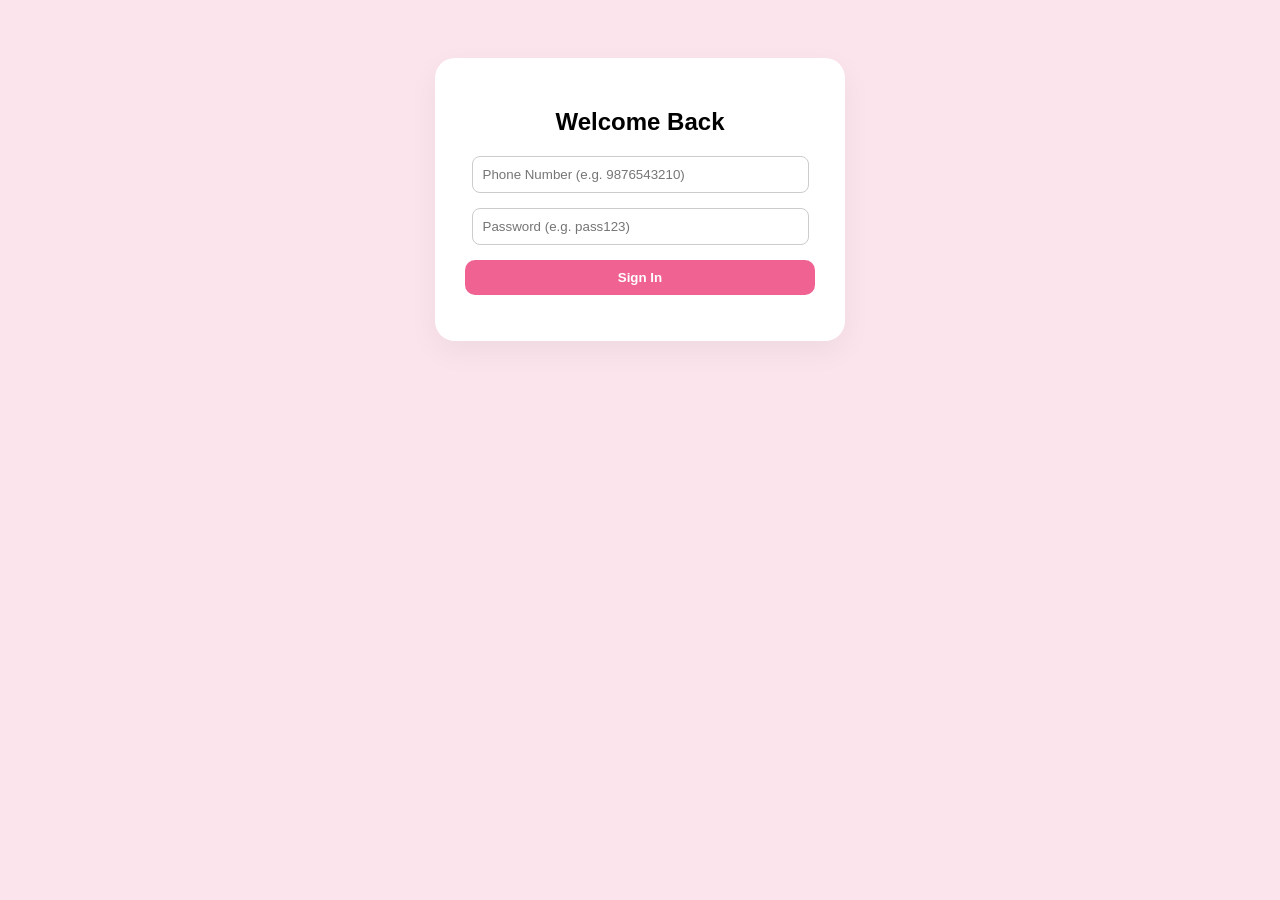
<file: frontend/index.html>
<!DOCTYPE html>
<html>
<head>
    <title>Hospital Login</title>
    <link rel="stylesheet" href="style.css">
</head>
<body class="pink-theme">
    <div class="card">
        <h2>Welcome Back</h2>
        <input type="text" id="phone" placeholder="Phone Number (e.g. 9876543210)">
        <input type="password" id="password" placeholder="Password (e.g. pass123)">
        <button onclick="loginUser()">Sign In</button>
        <p id="error-msg" style="color:red;"></p>
    </div>
    <script src="script.js"></script>
</body>
</html>
</file>
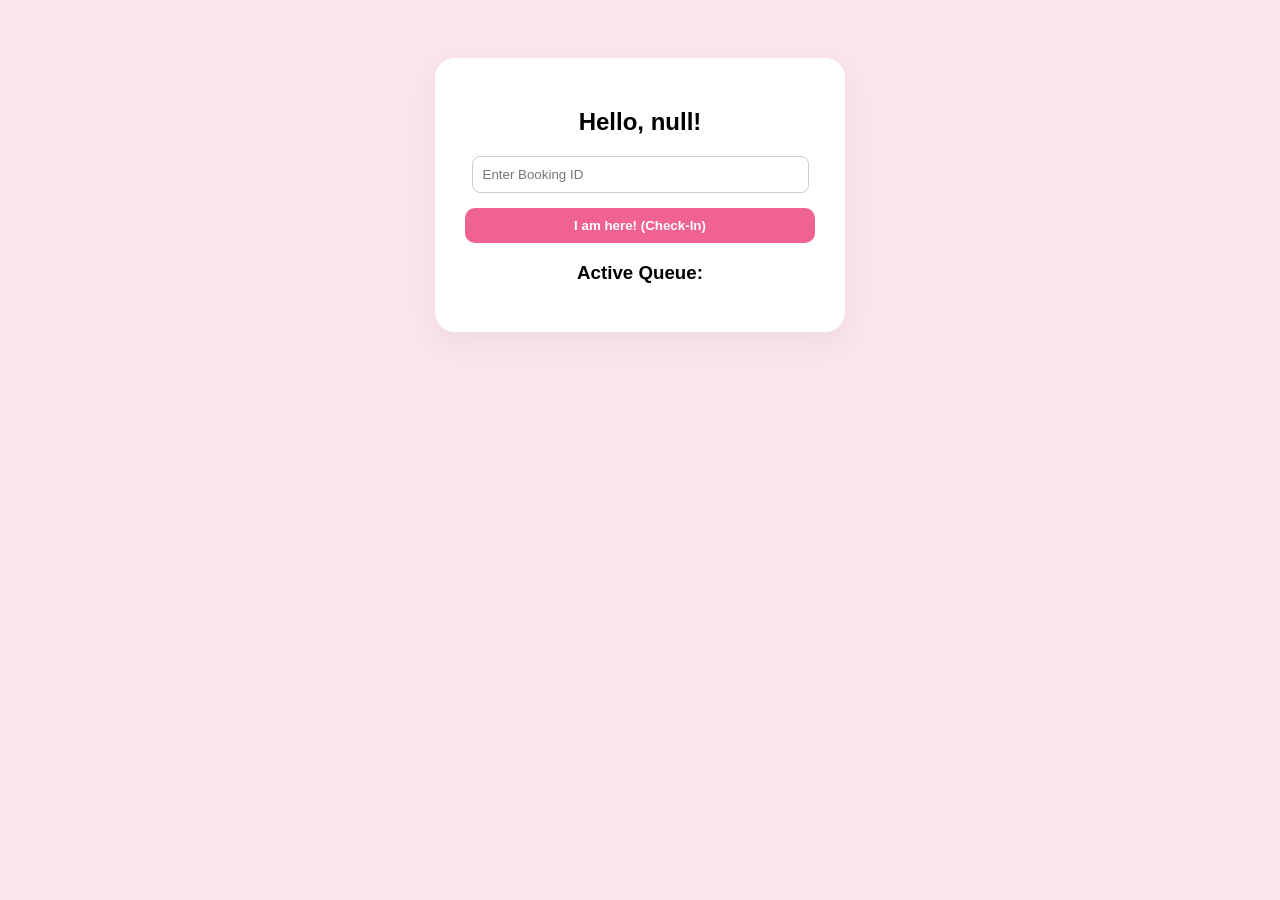
<file: frontend/dashboard.html>
<!DOCTYPE html>
<html>
<head>
    <title>Live Queue</title>
    <link rel="stylesheet" href="style.css">
</head>
<body class="pink-theme">
    <div class="card">
        <h2 id="patient-greeting">Live Queue Dashboard</h2>
        <div id="checkin-section">
            <input type="text" id="booking-id-input" placeholder="Enter Booking ID">
            <button onclick="checkIn()">I am here! (Check-In)</button>
        </div>
        <h1 id="wait-time-display" style="display:none; color:#f06292; font-size: 3rem;"></h1>
        
        <h3>Active Queue:</h3>
        <div id="queue-list"></div>
    </div>
    <script src="script.js"></script>
    <script>
        document.getElementById('patient-greeting').innerText = `Hello, ${localStorage.getItem('patient_name')}!`;
        setInterval(loadQueue, 5000); // Auto-refresh queue every 5 seconds
    </script>
</body>
</html>
</file>
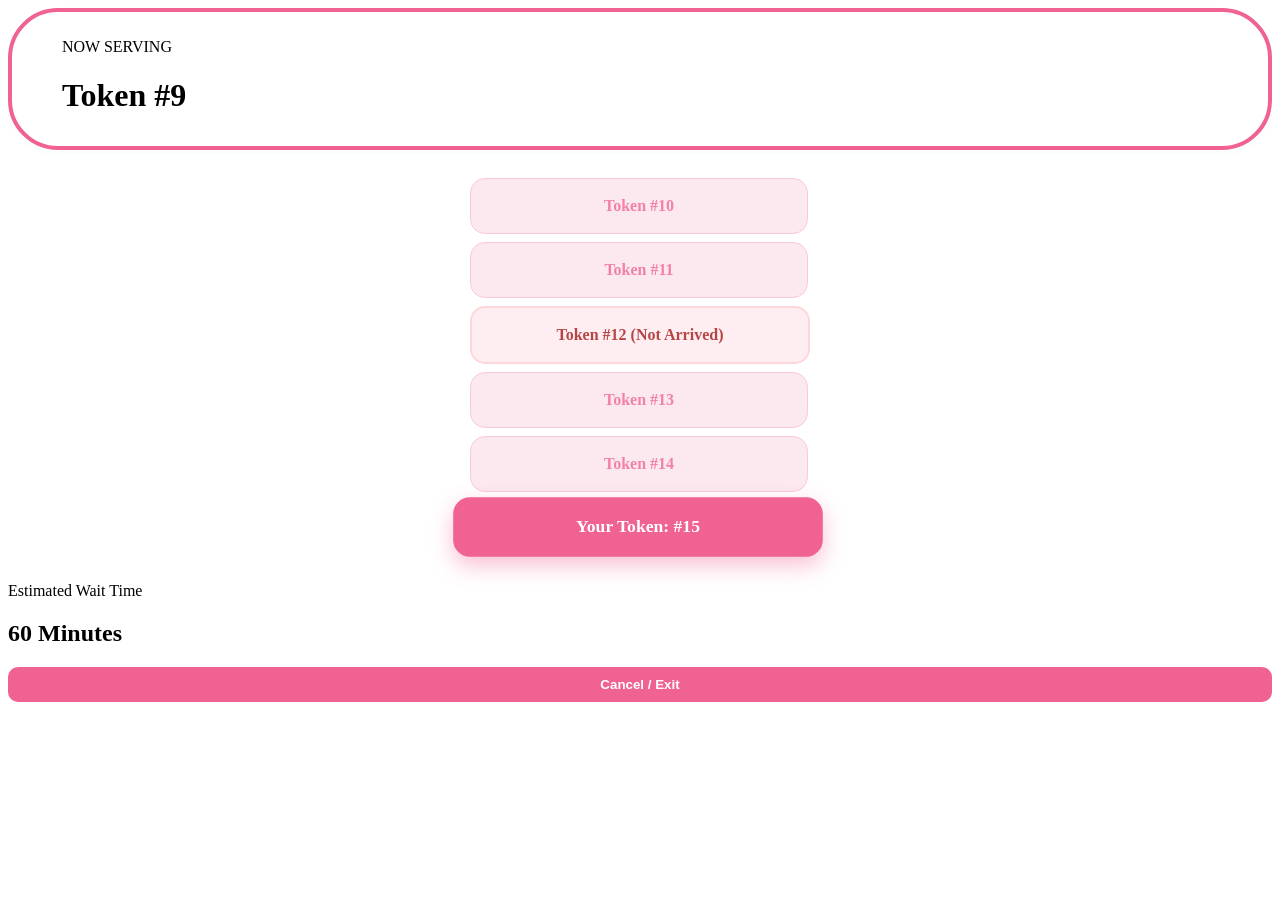
<file: frontend/queue.html>
<!DOCTYPE html>
<html lang="en">
<head>
    <meta charset="UTF-8">
    <title>Live Queue Status</title>
    <link rel="stylesheet" href="style.css">
</head>
<body>
    <div class="selection-screen">
        <div id="queue-main-content">
            <div class="current-now">
                <p>NOW SERVING</p>
                <h1 id="serving-now">--</h1>
            </div>

            <div class="queue-container">
                <div id="vertical-queue"></div>
            </div>

            <div class="wait-estimate">
                <p>Estimated Wait Time</p>
                <h2 id="time-left">-- mins</h2>
            </div>
        </div>

        <div id="completion-screen" style="display: none;">
            <div class="success-icon">💖</div>
            <h1>Consultation Completed</h1>
            <div class="advice-card">
                <p id="random-advice"></p>
            </div>
            <button onclick="window.location.href='index.html'" class="book-btn">Return to Home</button>
        </div>
        
        <button id="exit-btn" onclick="window.location.href='index.html'" class="back-link">Cancel / Exit</button>
    </div>

    <script>
        // 1. Initial Data Setup
        let myToken = parseInt(localStorage.getItem('tokenValue')) || 15;
        let currentServing = myToken > 6 ? myToken - 6 : 1; 

        const healthAdvice = [
            "Health is wealth! Remember to drink at least 8 glasses of water today. 💧",
            "Rest is just as important as medicine. Get a good night's sleep! 😴",
            "Your smile is the best medicine, but don't forget your prescribed ones too! 😊",
            "A walk in nature is a great way to keep your heart and mind happy. 🌿",
            "Take a deep breath. You're doing great on your journey to wellness! ✨"
        ];

        function updateQueueDisplay() {
            const queueDiv = document.getElementById('vertical-queue');
            const servingText = document.getElementById('serving-now');
            const timeText = document.getElementById('time-left');

            servingText.innerText = "Token #" + currentServing;
            queueDiv.innerHTML = ""; 

            // 2. Show the 5 tokens before yours
            for (let i = 5; i >= 1; i--) {
                const tokenNum = myToken - i;
                if (tokenNum >= currentServing) {
                    const hasArrived = (tokenNum % 4 !== 0); 
                    const statusClass = hasArrived ? "status-pink" : "status-red";
                    const label = hasArrived ? "" : " (Not Arrived)";

                    queueDiv.innerHTML += `
                        <div class="queue-item ${statusClass} animate-up">
                            Token #${tokenNum}${label}
                        </div>`;
                }
            }

            // 3. Highlight Your Token
            queueDiv.innerHTML += `<div class="queue-item my-pos">Your Token: #${myToken}</div>`;

            // 4. Update Time Estimate
            const patientsAhead = myToken - currentServing;
            timeText.innerText = (patientsAhead * 10) + " Minutes";

            // 5. CHECK FOR COMPLETION
            if (currentServing === myToken) {
                servingText.innerText = "YOU ARE WITH THE DOCTOR";
                timeText.innerText = "In Progress...";
                clearInterval(queueInterval); // Stop movement

                // Wait 5 seconds to simulate the consultation, then show completion screen
                setTimeout(() => {
                    showCompletion();
                }, 5000);
            }
        }

        function showCompletion() {
            // Hide queue UI
            document.getElementById('queue-main-content').style.display = "none";
            document.getElementById('exit-btn').style.display = "none";

            // Show completion UI
            const completionScreen = document.getElementById('completion-screen');
            completionScreen.style.display = "block";

            // Set random advice
            const randomMsg = healthAdvice[Math.floor(Math.random() * healthAdvice.length)];
            document.getElementById('random-advice').innerText = randomMsg;
        }

        // 6. THE TRIGGER
        const queueInterval = setInterval(() => {
            if (currentServing < myToken) {
                currentServing++; 
                updateQueueDisplay(); 
            }
        }, 5000); 

        updateQueueDisplay();
    </script>
</body>
</html>
</file>
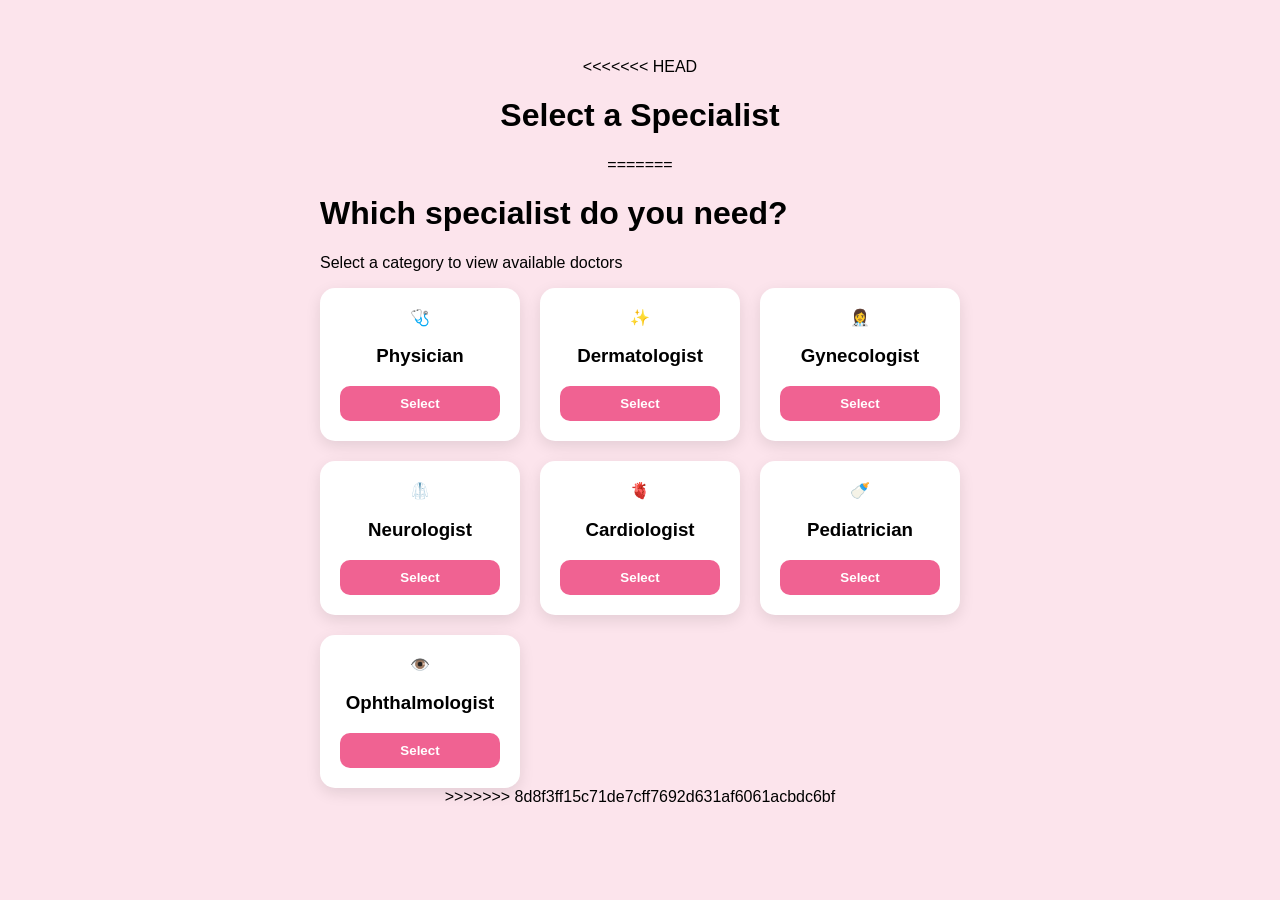
<file: frontend/selection.html>
<!DOCTYPE html>
<html>
<head>
    <title>Select Doctor</title>
    <link rel="stylesheet" href="style.css">
</head>
<<<<<<< HEAD
<body class="pink-theme">
    <h1>Select a Specialist</h1>
    <div id="doctor-grid" class="doctor-grid"></div>
    <script src="script.js"></script>
    <script>loadDoctors();</script>
=======
<body>
    <div class="selection-screen">
        <h1>Which specialist do you need?</h1>
        <p>Select a category to view available doctors</p>
        
        <div class="doctor-grid">
            <div class="doctor-card" onclick="selectSpecialty('Physician')">
                <div class="icon">🩺</div>
                <h3>Physician</h3>
                <button class="book-btn">Select</button>
            </div>

            <div class="doctor-card" onclick="selectSpecialty('Dermatologist')">
                <div class="icon">✨</div>
                <h3>Dermatologist</h3>
                <button class="book-btn">Select</button>
            </div>

            <div class="doctor-card" onclick="selectSpecialty('Gynecologist')">
                <div class="icon">👩‍⚕️</div>
                <h3>Gynecologist</h3>
                <button class="book-btn">Select</button>
            </div>
            
            <div class="doctor-card" onclick="selectSpecialty('Neurologist')">
                <div class="icon">🥼</div>
                <h3>Neurologist</h3>
                <button class="book-btn">Select</button>
            </div>

            <div class="doctor-card" onclick="selectSpecialty('Cardiologist')">
                <div class="icon">🫀</div>
                <h3>Cardiologist</h3>
                <button class="book-btn">Select</button>
            </div>

            <div class="doctor-card" onclick="selectSpecialty('Pediatrician')">
                <div class="icon">🍼</div>
                <h3>Pediatrician</h3>
                <button class="book-btn">Select</button>
            </div>

            <div class="doctor-card" onclick="selectSpecialty('Ophthalmologist')">
                <div class="icon">👁️</div>
                <h3>Ophthalmologist</h3>
                <button class="book-btn">Select</button>
            </div>  
        </div>
    </div>

    <script>
function selectSpecialty(type) {
    // This saves the choice so the next page knows who to show
    localStorage.setItem('chosenSpecialty', type);
    // This moves the user to the next page
    window.location.href = "doctor-list.html";
}
</script>

<script>
function selectSpecialty(type) {
    localStorage.setItem('chosenSpecialty', type);
    window.location.href = "doctor-list.html";
}
</script>
>>>>>>> 8d8f3ff15c71de7cff7692d631af6061acbdc6bf
</body>
</html>
</file>
<file: frontend/style.css>
body.pink-theme {
    background-color: #fce4ec;
    font-family: Arial, sans-serif;
    display: flex;
    flex-direction: column;
    align-items: center;
    padding: 50px;
}
.card {
    background: white;
    padding: 30px;
    border-radius: 20px;
    box-shadow: 0 10px 30px rgba(0,0,0,0.05);
    text-align: center;
    width: 350px;
}
input {
    width: 90%; margin-bottom: 15px; padding: 10px; border: 1px solid #ccc; border-radius: 8px;
}
button, .book-btn {
    width: 100%; padding: 10px; background-color: #f06292; color: white; border: none; border-radius: 10px; cursor: pointer; font-weight: bold;
}
<<<<<<< HEAD
button:hover { background-color: #e91e63; }
.doctor-grid { display: grid; grid-template-columns: repeat(auto-fit, minmax(200px, 1fr)); gap: 20px; width: 100%; max-width: 800px; }
.doctor-card { background: white; padding: 20px; border-radius: 15px; text-align: center; box-shadow: 0 5px 15px rgba(0,0,0,0.1); }
=======

.book-btn {
    width: 100%;
    padding: 10px;
    margin-top: 20px;
    background-color: #f06292;
    border: none;
    border-radius: 10px;
    color: white;
    font-weight: bold;
}

/* style.css */

/* Matches <div class="token-3d"> */
.token-3d {
    width: 180px;
    height: 180px;
    background: linear-gradient(145deg, #ffb2c1, #f06292); /* Baby Pink Gradient */
    border-radius: 50%;
    /* ... other 3D styles ... */
}

/* Matches <span id="number-display"> */
#number-display {
    font-size: 60px;
    font-weight: bold;
    color: #f06292;
}

/* Queue Page Container */
.queue-container {
    display: flex;
    flex-direction: column;
    align-items: center;
    width: 100%;
    margin: 20px 0;
}

/* Base Style for Every Queue Box */
.queue-item {
    width: 300px;
    padding: 18px;
    margin: 8px 0;
    border-radius: 15px;
    text-align: center;
    font-weight: 700;
    transition: all 0.4s ease;
    display: flex;
    justify-content: center;
    align-items: center;
}

/* Arrived Status (Baby Pink) */
.status-pink {
    background: #fce4ec;
    color: #f06292;
    border: 1px solid #f8bbd0;
    opacity: 0.8;
}

/* Not Arrived Status (Medical Red) */
.status-red {
    background: #ffebee;
    color: #a51919;
    border: 2px solid #ffcdd2;
    opacity: 0.9;
}

/* User's Current Position (Dark Pink/Highlighted) */
.my-pos {
    background: #f06292;
    color: white;
    transform: scale(1.1);
    box-shadow: 0 8px 20px rgba(240, 98, 146, 0.4);
    z-index: 10;
}

/* Now Serving Header */
.current-now {
    background: white;
    padding: 10px 50px;
    border-radius: 50px;
    border: 4px solid #f06292;
    box-shadow: 0 4px 10px rgba(131, 206, 186, 0.05);
}

/* Animation for tokens moving up */
.animate-up {
    animation: slideUp 0.5s ease-out forwards;
}

@keyframes slideUp {
    from {
        opacity: 0;
        transform: translateY(20px);
    }
    to {
        opacity: 0.8;
        transform: translateY(0);
    }
}

/* Make "Now Serving" pulse when it changes */
#serving-now {
    transition: all 0.3s ease;
}

.current-now h1 {
    animation: pulse 2s infinite;
}

@keyframes pulse {
    0% { transform: scale(1); }
    50% { transform: scale(1.05); color: #f06292; }
    100% { transform: scale(1); }
}
<<<<<<< HEAD

#completion-screen {
    animation: fadeIn 0.8s ease-out forwards;
    padding: 30px;
}

.success-icon {
    font-size: 70px;
    margin-bottom: 10px;
}

.advice-card {
    background: white;
    padding: 25px;
    border-radius: 20px;
    margin: 20px 0;
    border-left: 5px solid #f06292;
    box-shadow: 0 10px 25px rgba(240, 98, 146, 0.15);
}

#random-advice {
    font-style: italic;
    color: #ad1457;
    font-size: 1.2rem;
    line-height: 1.5;
}

@keyframes fadeIn {
    from { opacity: 0; transform: translateY(20px); }
    to { opacity: 1; transform: translateY(0); }
}
=======
>>>>>>> 8d8f3ff15c71de7cff7692d631af6061acbdc6bf
>>>>>>> 5f3267c267f0d7cdd6f7b6191f5401a1375049f8
</file>
